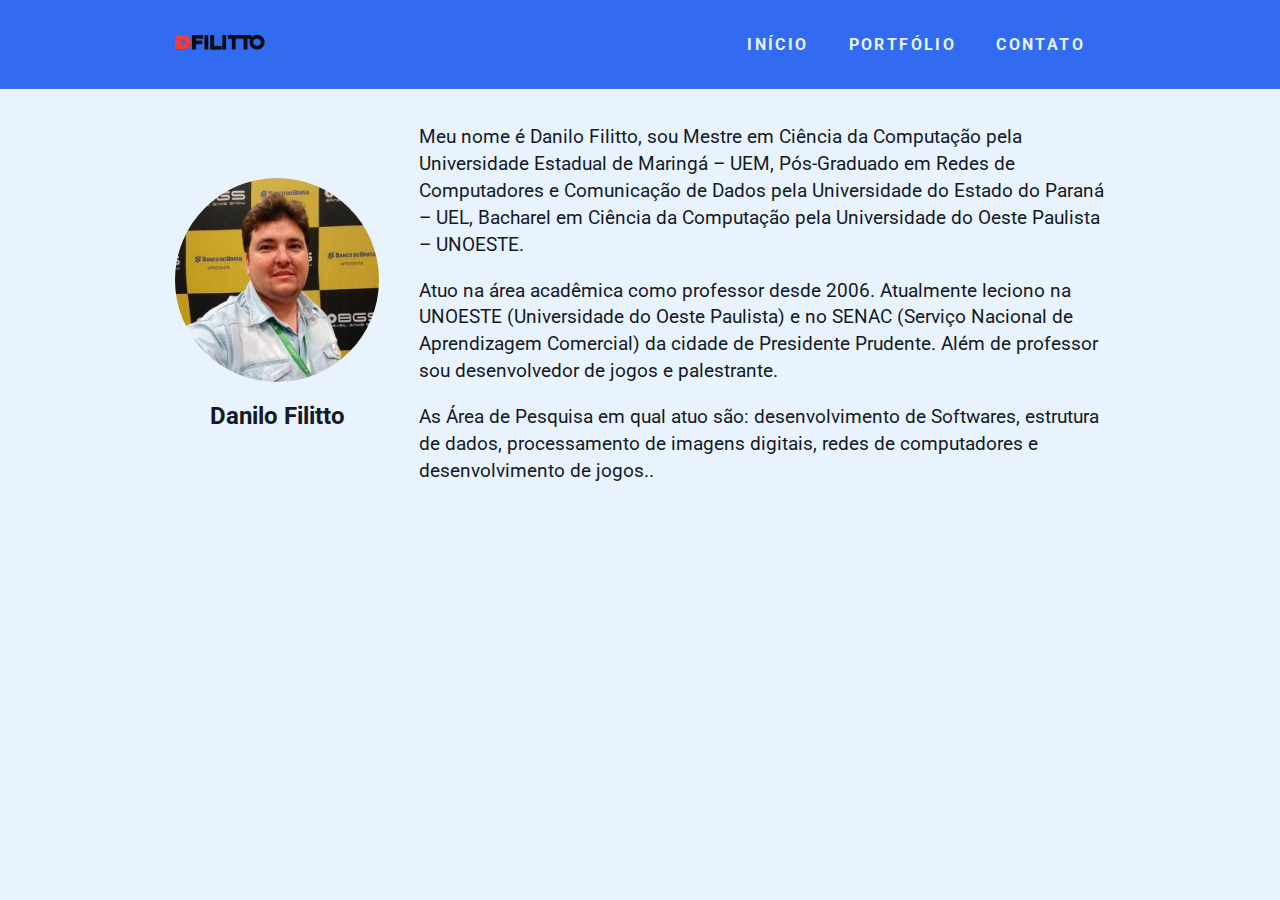
<file: index.html>
<!DOCTYPE html>
<html lang="pt-br">
    <head>
        <meta charset="UTF-8">
        <meta name="viewport" content="width=device-width, initial-scale=1.0">
        <meta http-equiv="X-UA-Compatible" content="ie=edge">
        <title>Home</title>

        <link href="https://fonts.googleapis.com/css?family=Roboto:400,700&display=swap" rel="stylesheet">
        <link rel="stylesheet" href="./css/style.css">
        
		<script src="https://dfilittobot.herokuapp.com/assets/modules/channel-web/inject.js"></script>
    </head>
    <body>
        <header>
            <div class="container">
                <a href="https://dfilitto.github.io" class="branch"><img src="./img/logo.png" alt="Minha logo" title="Nome da minha logo"></a>
                <nav class="menu">
                    <ul>
                        <li><a class="menu-link" href="index.html">Início</a></li>
                        <li><a class="menu-link" href="portfolio.html">Portfólio</a></li>
                        <li><a class="menu-link" href="contato.html">Contato</a></li>
                    </ul>
                </nav>
            </div>
        </header>

        <main class="container">
            <article class="super-card">
                <section class="super-card-img">
                    <img src="./img/danilofilitto.jpg" alt="Foto do Danilo Filitto", title="Danilo Filitto">
                    <h2>Danilo Filitto</h2>
                </section>
                <section class="super-card-text">
                    <p>
                        Meu nome é Danilo Filitto, sou Mestre em Ciência da Computação pela 
                        Universidade Estadual de Maringá – UEM, Pós-Graduado em Redes de Computadores 
                        e Comunicação de Dados pela Universidade do Estado do Paraná – UEL, Bacharel 
                        em Ciência da Computação pela Universidade do Oeste Paulista – UNOESTE.
                    </p>
                    <p>
                        Atuo na área acadêmica como professor desde 2006. 
                        Atualmente leciono na UNOESTE (Universidade do Oeste Paulista) e no SENAC 
                        (Serviço Nacional de Aprendizagem Comercial) da cidade de Presidente Prudente. 
                        Além de professor sou desenvolvedor de jogos e palestrante.
                    </p>
                    <p>
                        As Área de Pesquisa em qual atuo são: desenvolvimento de Softwares, 
                        estrutura de dados, processamento de imagens digitais, 
                        redes de computadores e desenvolvimento de jogos..
                    </p>
                </section>
            </article>
        </main>
    </body>
</html>
</file>
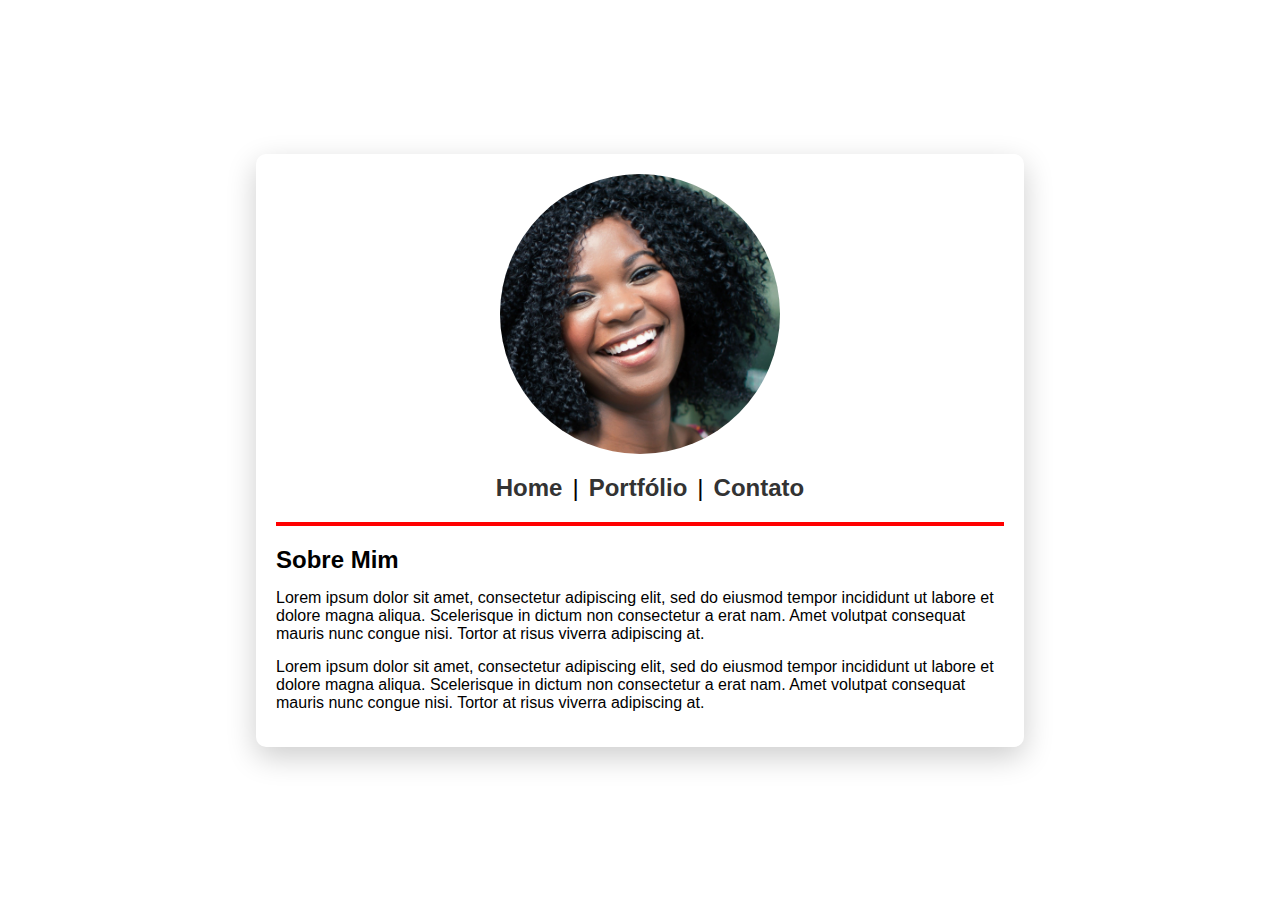
<file: Exemplos/Exemplo_5/index.html>
<!DOCTYPE html>
<html lang="pt-br">
<head>
    <meta charset="UTF-8"> <!-- Define a codificação de caracteres como UTF-8, suportando caracteres especiais -->
    <meta name="viewport" content="width=device-width, initial-scale=1.0"> <!-- Torna o site responsivo -->
    <title>Sobre Mim</title>
    <link rel="stylesheet" href="./css/style.css"> <!-- Conecta o arquivo CSS externo -->
</head>
<body>

    <!--
        inline
        <p style="color: blue; font-size: 16px;">Este é um parágrafo com estilo inline.</p>
        Incorporado
        <style>
            p {
                color: green;
                font-size: 18px;
            }
        </style>
    -->
    <div class="container">
        <!-- Área para a foto de perfil -->
        <aside class="perfil">  
            <img src="./img/foto.png" alt="Minha Foto"> <!-- Imagem do perfil -->
        </aside>

        <!-- Área de navegação e conteúdo -->
        <section class="conteudo">
            <nav>
                <ul>
                    <!-- Links que acionam a função JavaScript para exibir o conteúdo -->
                    <li><a href="#" onclick="mostrarConteudo('home')">Home</a></li>
                    <li>|</li>
                    <li><a href="#" onclick="mostrarConteudo('portfolio')">Portfólio</a></li>
                    <li>|</li>
                    <li><a href="#" onclick="mostrarConteudo('contato')">Contato</a></li>
                </ul>
            </nav>
            
            <hr class="linha-vermelha"> <!-- Linha vermelha separando o menu do conteúdo -->

            <!-- Seções que serão alternadas com JavaScript -->
            <article>
                <div id="home" class="secao">
                    <h2>Sobre Mim</h2>
                    <p>
                        Lorem ipsum dolor sit amet, consectetur adipiscing elit, sed do eiusmod tempor incididunt ut labore et dolore magna aliqua. Scelerisque in dictum non consectetur a erat nam. Amet volutpat consequat mauris nunc congue nisi. Tortor at risus viverra adipiscing at.
                    </p>
                    <p>
                        Lorem ipsum dolor sit amet, consectetur adipiscing elit, sed do eiusmod tempor incididunt ut labore et dolore magna aliqua. Scelerisque in dictum non consectetur a erat nam. Amet volutpat consequat mauris nunc congue nisi. Tortor at risus viverra adipiscing at.
                    </p>
                </div>

                <div id="portfolio" class="secao" style="display: none;">
                    <h2>Portfólio</h2>
                    <p>
                        Lorem ipsum dolor sit amet, consectetur adipiscing elit, sed do eiusmod tempor incididunt ut labore et dolore magna aliqua. Scelerisque in dictum non consectetur a erat nam. Amet volutpat consequat mauris nunc congue nisi. Tortor at risus viverra adipiscing at.
                    </p>
                    <p>
                        Lorem ipsum dolor sit amet, consectetur adipiscing elit, sed do eiusmod tempor incididunt ut labore et dolore magna aliqua. Scelerisque in dictum non consectetur a erat nam. Amet volutpat consequat mauris nunc congue nisi. Tortor at risus viverra adipiscing at.
                    </p>
                </div>

                <div id="contato" class="secao" style="display: none;">
                    <h2>Contato</h2>
                    <p>E-mail: <a href="mailto:meuemail@email.com">meuemail@email.com</a></p>
                    <p>Redes Sociais:</p>
                    <ul>
                        <li><a href="#">LinkedIn</a></li>
                        <li><a href="#">GitHub</a></li>
                        <li><a href="#">Twitter</a></li>
                    </ul>
                    
                </div>
            </article>
        </section>
    </div>

    <script>
        // Função que alterna a exibição das seções
        function mostrarConteudo(secao) {
            // Oculta todas as seções
            document.querySelectorAll('.secao').forEach(el => el.style.display = 'none');
            // Exibe apenas a seção selecionada
            document.getElementById(secao).style.display = 'block';
        }
        /*
            A linha document.querySelectorAll('.secao').forEach(el => el.style.display = 'none'); 
            seleciona todas as seções da página com a classe .secao e percorre cada uma delas, 
            ocultando-as ao definir display: none. Isso garante que todas as seções fiquem invisíveis 
            antes de exibir a seção correta, que é mostrada em seguida com document.getElementById(secao).
            style.display = 'block';
        */
    </script>

</body>
</html>
</file>
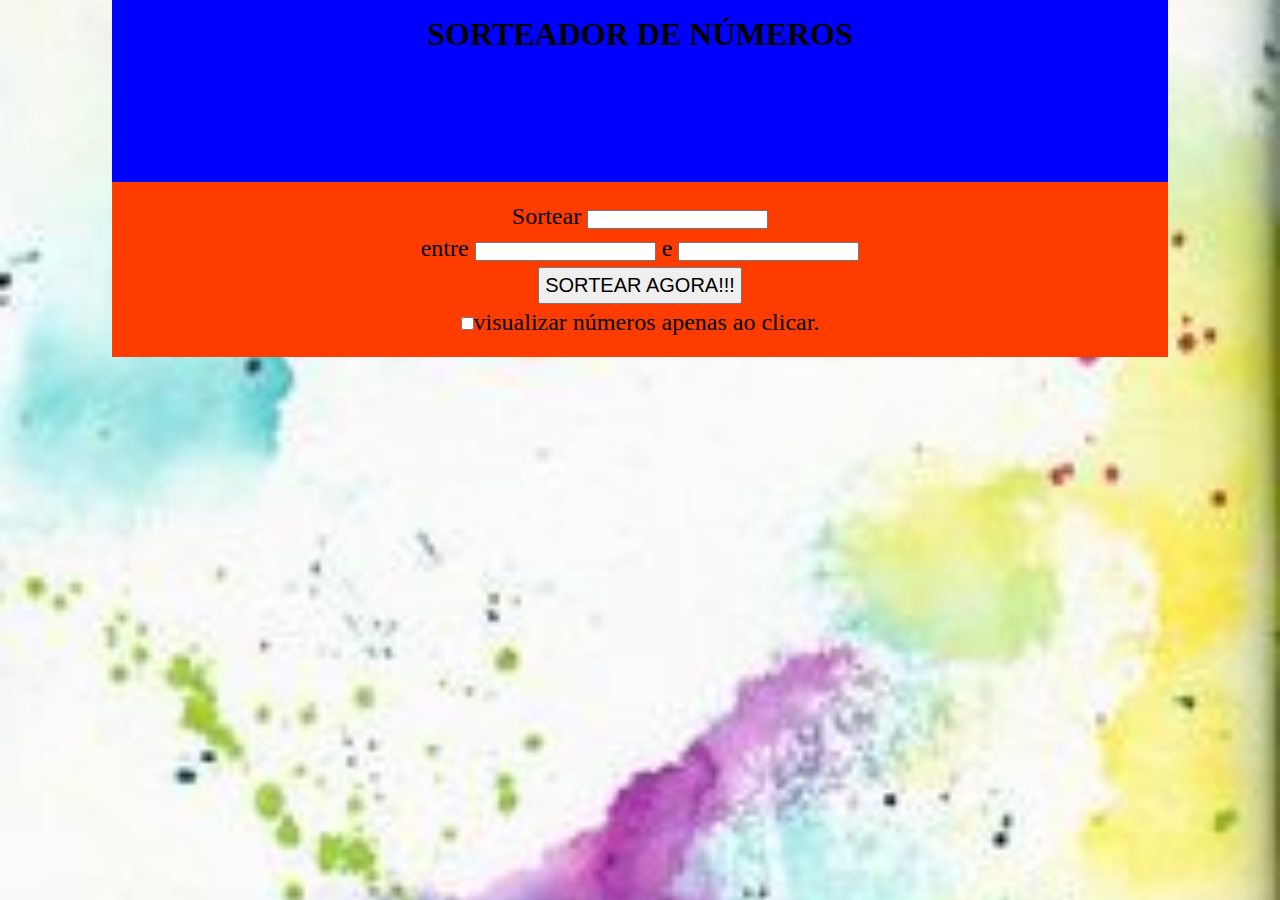
<file: portfolio/sorteador/index.html>
<!DOCTYPE html>
<html lang="pt-br">
<head>
    <meta charset="UTF-8">
    <meta http-equiv="X-UA-Compatible" content="IE=edge">
    <meta name="viewport" content="width=device-width, initial-scale=1.0">
    <link rel="stylesheet" href="./style.css" />   
    <script src="./script.js" defer></script>
    <title>Sorteador de números</title>
    
</head>
<body>
    <header>
        <h1 id="titulo">SORTEADOR DE NÚMEROS</h1>
    </header>
    <main>
        <section>
            <p>Sortear <input type="number" name="qtde" id="qtde" /> </p>
            <p>entre <input type="number" name="min" id="min" /> e 
                <input type="number" name="max" id="max" /></p>
    
            <p><button onclick="sortearNumero()">SORTEAR AGORA!!!</button></p>
            <p>
                <label for="revelar">
                    <input type="checkbox" name="revelar" id="revelar" >visualizar números apenas ao clicar.
                </label>
            </p>
        </section>
        <section id="numeros">
    
        </section>
    </main>
</body>
</html>
</file>
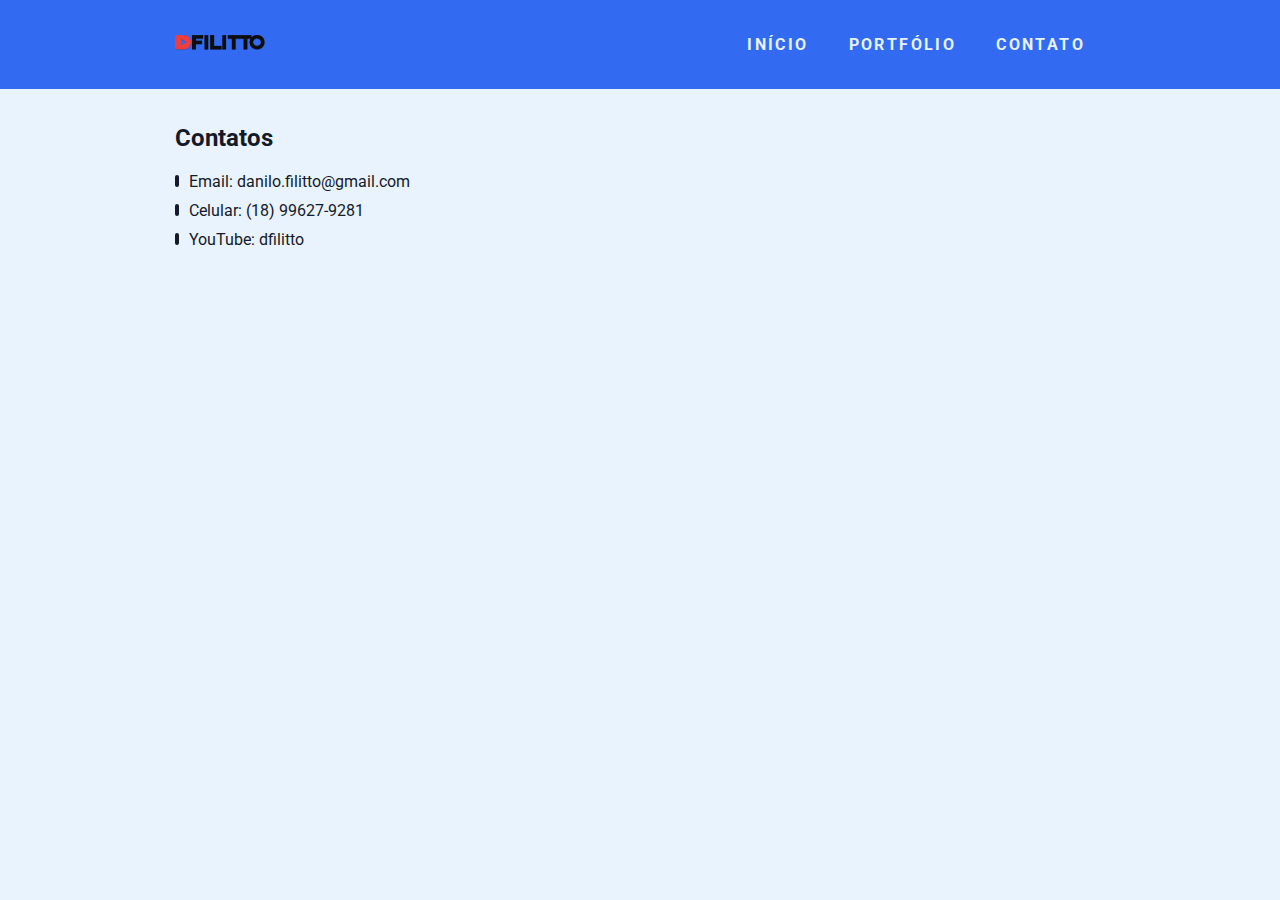
<file: contato.html>
<!DOCTYPE html>
<html lang="pt-br">
    <head>
        <meta charset="UTF-8">
        <meta name="viewport" content="width=device-width, initial-scale=1.0">
        <meta http-equiv="X-UA-Compatible" content="ie=edge">
        <title>Home</title>

        <link href="https://fonts.googleapis.com/css?family=Roboto:400,700&display=swap" rel="stylesheet">
        <link rel="stylesheet" href="./css/style.css">
     
        <script src="https://dfilittobot.herokuapp.com/assets/modules/channel-web/inject.js"></script>
    </head>
    <body>
        <header>
            <div class="container">
                <a href="https://dfilitto.github.io" class="branch"><img src="./img/logo.png" alt="Minha logo" title="Nome da minha logo"></a>
                <nav class="menu">
                    <ul>
                        <li><a class="menu-link" href="index.html">Início</a></li>
                        <li><a class="menu-link" href="portfolio.html">Portfólio</a></li>
                        <li><a class="menu-link" href="contato.html">Contato</a></li>
                    </ul>
                </nav>
            </div>
        </header>

        <main class="container">
            <article>
                <h2 class="sub-title">Contatos</h2>
                <ul>
                    <li class="li-ornament"><a class="contact-link" href="mailto:danilo.filitto@gmail.com">Email: danilo.filitto@gmail.com</a class="contato-link"></li>
                    <li class="li-ornament"><a class="contact-link" href="https://api.whatsapp.com/send?phone=5518996279281">Celular: (18) 99627-9281</a></li>
                    <li class="li-ornament"><a class="contact-link" href="https://www.youtube.com/danilofilittoppr?sub_confirmation=1">YouTube: dfilitto</a></li>
                </ul>

                <div class="map">
                    <iframe src="https://www.google.com/maps/embed?pb=!1m18!1m12!1m3!1d31759704.64315484!2d-69.64649036266651!3d-13.662806394470584!2m3!1f0!2f0!3f0!3m2!1i1024!2i768!4f13.1!3m3!1m2!1s0x9c59c7ebcc28cf%3A0x295a1506f2293e63!2sBrasil!5e0!3m2!1spt-BR!2sbr!4v1579831767703!5m2!1spt-BR!2sbr" width="600" height="450" frameborder="0" style="border:0;" allowfullscreen=""></iframe>
                </div>
            </article>
        </main>
    </body>
</html>
</file>
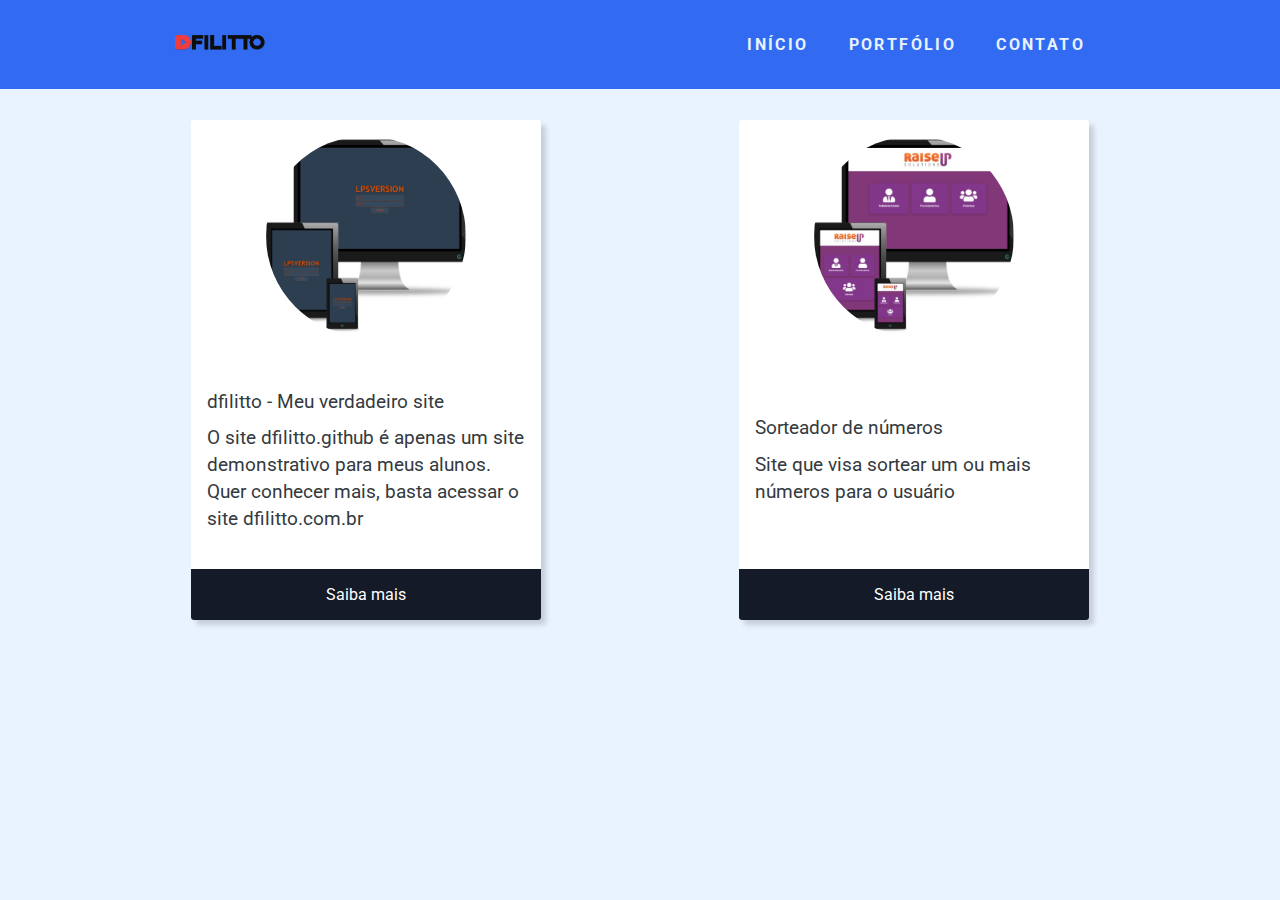
<file: portfolio.html>
<!DOCTYPE html>
<html lang="pt-br">
    <head>
        <meta charset="UTF-8">
        <meta name="viewport" content="width=device-width, initial-scale=1.0">
        <meta http-equiv="X-UA-Compatible" content="ie=edge">
        <title>Home</title>

        <link href="https://fonts.googleapis.com/css?family=Roboto:400,700&display=swap" rel="stylesheet">
        <link rel="stylesheet" href="./css/style.css">

		<script src="https://dfilittobot.herokuapp.com/assets/modules/channel-web/inject.js"></script>
     
    </head>
    <body>
        <header>
            <div class="container">
                <a href="https://dfilitto.github.io" class="branch"><img src="./img/logo.png" alt="Minha logo" title="Nome da minha logo"></a>
                <nav class="menu">
                    <ul>
                        <li><a class="menu-link" href="index.html">Início</a></li>
                        <li><a class="menu-link" href="portfolio.html">Portfólio</a></li>
                        <li><a class="menu-link" href="contato.html">Contato</a></li>
                    </ul>
                </nav>
            </div>
        </header>

        <main class="container">
            <section class="card">
                <div class="card-img">
                    <div class="img-body"><img src="./img/port1.png" alt="Portfólio 1" title="Portfólio 1"></div>
                </div>
        
                <div class="card-body">
                    <p>
                        dfilitto - Meu verdadeiro site
                    </p>
                    <p>
                       O site dfilitto.github é apenas um site demonstrativo para meus alunos. 
                       Quer conhecer mais, basta acessar o site dfilitto.com.br
                    </p>
                </div>
        
                <div class="card-button">
                    <a href="https://www.dfilitto.com.br" target="_blank">Saiba mais</a>
                </div>
            </section>
        
            <section class="card">
                <div class="card-img">
                    <div class="img-body"><img src="./img/port2.png" alt="Portfólio 2" title="Portfólio 2"></div>
                </div>
        
                <div class="card-body">
                    <p>
                        Sorteador de números
                    </p>
                    <p>
                        Site que visa sortear um ou mais números para o usuário
                     </p>
                </div>
        
                <div class="card-button">
                    <a href="./portfolio/sorteador/index.html" target="_blank">Saiba mais</a>
                </div>
            </section>
        </main>
    </body>
</html>
</file>
<file: css/style.css>
* {
    margin: 0;
    padding: 0;
    box-sizing: border-box;
    list-style: none;
    text-decoration: none;
}

a {color: #FFF;}

img{max-width: 100%;}

p {font-size: 1.2em; line-height: 1.4em; color: #141A28;}

h2 {color: #141A28;}

.container {
    width: 960px;
    margin: 0 auto;
    padding: 15px;
    display: flex;
    justify-content: space-between;
    align-items: center;
}

html, body {
    width: 100%;
    height: 100%;
}

body {
    font-family: 'Roboto', sans-serif;
    font-size: 16px;
    background-color: #E9F3FE;
}

header {
    width: 100%;
    background-color: #326bf1;
}

.branch, .branch img {
    width: 90px;
    
}

.menu ul { 
    display: flex;
    justify-content: space-between;
}

.menu .menu-link {
    display: block;
    margin: 10px;
    padding: 10px;
    color: #E9F3FE;
    font-weight: bold;
    text-transform: uppercase;
    letter-spacing: .15em;
    transition: all .3s ease-in-out;
}

.menu .menu-link:hover {opacity: .75;}


main {width: 100%;}

.super-card {
    width: 100%;
    display: flex;
    margin-top: 20px;
}

.super-card-img, 
.super-card-img img {
    width: 800px;
    border-radius: 50%;
    display: flex;
    flex-direction: column;
    justify-content: center;
    align-items: center;
}

.super-card-img h2 {margin-top: 20px;}

.super-card-text {margin-left: 40px;}

.super-card-text p + p {margin-top: 1em;}


.card {
    max-width: 350px;
    min-height: 500px;
    border-radius: 3px;
    margin: 1em;
    background-color: #FFF;
    box-shadow: 5px 5px 5px 0px rgba(0, 0, 0, .15);
    transition: all .3s ease-in-out;
    display: flex;
    flex-direction: column;
    justify-content: space-between;
}

.card:hover { box-shadow: 30px 30px 5px 0px rgba(0, 0, 0, .15); }

.card-img { padding: 1em; }

.img-body,
.img-body img {
    width: 200px;
    display: table;
    margin: 0 auto; 
    border-radius: 50%;
}

.card-body { padding: 1em; }
.card-body p {
    color: #343A40;
    line-height: 1.4em;
}

.card-body p + p { margin-top: .5em;}

.card-button {
    width: 100%;
    border-bottom-left-radius: 3px;
    border-bottom-right-radius: 3px;
    padding: 1em;
    background-color: #141A28;
    display: flex;
    justify-content: center;
}

.card-button button {
    width: 250px;
    padding: 1em;
    border: none;
    border-radius: 3px;
    background-image: linear-gradient(to right bottom, #412e82, #393581, #333b7e, #2f407a, #2f4475);
    color: #E9F3FE;
    font-size: 1.2em;
    text-transform: capitalize;
    transition: all .3s ease-in-out;
}

.card-button button:hover {
    cursor: pointer;
    opacity: .75;
}

.sub-title {margin: 20px auto;}

.li-ornament { margin: 10px 0; }

.li-ornament::before {
    content: "";
    display: inline-block;
    width: 4px;
    height: 12px;
    margin-right: 10px;
    background-color: #141A28;
    border-radius: 5px;
}
.contact-link {color: #141A28;}

.map {
    margin: 20px 0;
}
</file>
<file: portfolio/sorteador/style.css>
*{
    margin: 0;
    padding: 0;
}

body {
    background-image: url(./images/background.jpg);
    background-size: cover;
    background-position: left;
}

header{
    padding: 1em;
    min-height: 150px;
    background-color: blue;
    max-width: 80%;
    margin: 0 auto;
}

header h1{
    text-align: center;
}

main{
    padding: 1em;
    background-color: rgb(255, 60, 0);
    max-width: 80%;
    margin: 0 auto;
}
main p {
    text-align: center;
    font-size: x-large;
    margin: 5px;
}

button{
    text-align: center;
    font-size: 20px;
    padding: 5px;
}
#numeros{
    display: flex;
    flex-wrap: wrap;
    justify-content: flex-start;
}
.numero{
    user-select: none;
    -moz-user-select: none;
    -webkit-user-select: none;
    cursor: pointer;
    font-size: 30px;
    align-items: center;
    display: flex;
    justify-content: center;
    width: 100px;
    height: 100px;
    margin: 10px;
    box-shadow: 10px 10px 5px rgba(0, 0, 0, 0.6);
    border-radius: 100%;
    background-color: cornflowerblue;
    text-align: center;
}

.numerorevel{
    user-select: none;
    -moz-user-select: none;
    -webkit-user-select: none;
    cursor: pointer;
    font-size: 30px;
    align-items: center;
    display: flex;
    justify-content: center;
    width: 100px;
    height: 100px;
    margin: 10px;
    box-shadow: 10px 10px 5px rgba(0, 0, 0, 0.6);
    border-radius: 100%;
    background-color: cornflowerblue;
    text-align: center;
    color: cornflowerblue;
}
</file>
<file: Exemplos/Exemplo_5/css/style.css>
/* Reset básico para remover margens e definir uma fonte padrão */
* {
    margin: 0;
    padding: 0;
    /*
        box-sizing: border-box; faz com que o width e o height de um elemento incluam padding e border, 
        evitando que seu tamanho total ultrapasse o valor definido. 
    */
    box-sizing: border-box;
    font-family: Arial, sans-serif;
}

/* Configuração do corpo da página */
/* O body é transformado em um container flexível */
body {
    display: flex; /* Ativa o flexbox para organizar os elementos */
    justify-content: center; /* Centraliza os elementos horizontalmente */
    align-items: center; /* Centraliza os elementos verticalmente */
    height: 100vh; /* Faz o body ocupar toda a altura da tela */
    /* Essa configuração garante que o conteúdo fique sempre centralizado na tela */
}

p, h2 {
    margin-bottom: 15px;
}

/* Container principal, criando um efeito de "cartão" */
.container {
    display: flex; /* Permite organizar os elementos internos lado a lado */
    width: 60%; /* Define uma largura fixa para o container */
    background: white; /* Define um fundo branco */
    padding: 20px; /* Adiciona um espaçamento interno */
    border-radius: 10px; /* Arredonda os cantos do container */
    box-shadow: 0 10px 30px rgba(0, 0, 0, 0.2); /* Adiciona um efeito de sombra */
    position: relative; /* Define uma posição de referência para elementos filhos */
    transition: transform 0.3s ease-in-out; /* Adiciona um efeito suave de transformação */
}

/* Estilização da foto de perfil */
.perfil {
    width: 300px;
    margin-right: 20px;
    display: flex;
    align-items: center;
}

.perfil img {
    width: 100%;
    border-radius: 50%; /* Foto em formato circular */
}

/* Ajuste do conteúdo ao lado direito */
.conteudo {
    flex: 1; /* Faz com que o conteúdo ocupe todo o espaço disponível */
    display: flex; /* Permite organizar os elementos internos verticalmente */
    flex-direction: column; /* Organiza os elementos em coluna */
}

.conteudo ul {
    margin-left: 20px;
}
/* Estilização do menu de navegação */
nav ul {
    list-style: none; /* Remove marcadores da lista */
    display: flex;
    gap: 10px;
    justify-content: right;
}

nav ul li {
    display: inline;
    font-size: 24px;
}

nav ul li a {
    text-decoration: none;
    color: #333; /* Cor padrão do texto */
    font-weight: bold;
}

nav ul li a:hover {
    color: #f4b400; /* Cor ao passar o mouse */
}

/* Seções inicialmente ocultas */
.secao {
    display: none;
}

/* Exibir apenas a primeira seção por padrão */
.secao:first-child {
    display: block;
}

/* Estilização da linha vermelha */
.linha-vermelha {
    width: 100%; /* Ocupa toda a largura */
    height: 4px; /* Espessura da linha */
    background-color: red;
    border: none;
    margin: 20px 0;
}

/* Estilos para mobile (telas menores que 480px) 
@media (max-width: 1400px*/

/* Estilos para tablet (telas entre 481px e 768px) 
@media (min-width: 481px) and (max-width: 768px)*/

@media (max-width: 1400px) {
    .container {
        width: 60%; /* Ocupa toda a largura da tela */
        flex-direction: column; /* Organiza os elementos em coluna */
        justify-content: center; /* Centraliza os elementos horizontalmente */
        align-items: center; /* Centraliza os elementos verticalmente */
    }

    .conteudo {
        min-width: 70%;
    }
    .perfil {
        width: 280px;
        margin-right: 0; /* Remove margem à direita */
        margin-bottom: 20px; /* Adiciona margem abaixo da foto */
    }

    /* Estilização do menu de navegação */
    nav ul {
        justify-content: center;
    }

}

/* Estilos para tablet (telas entre 481px e 768px) */
@media (min-width: 481px) and (max-width: 768px) {
    .container {
        width: 90%; /* Ocupa toda a largura da tela */
    }
    .perfil {
        width: 250px;
    }
}

/* Estilos para tablet (telas entre 481px e 768px) */
@media (max-width: 480px) {
    .container {
        width: 100%; /* Ocupa toda a largura da tela */
        border-radius: 0; /* Remove bordas arredondadas */
        box-shadow: none; /* Remove sombra para melhorar a aparência em telas pequenas */
    }
    .perfil {
        width: 250px;
    }
}
</file>
